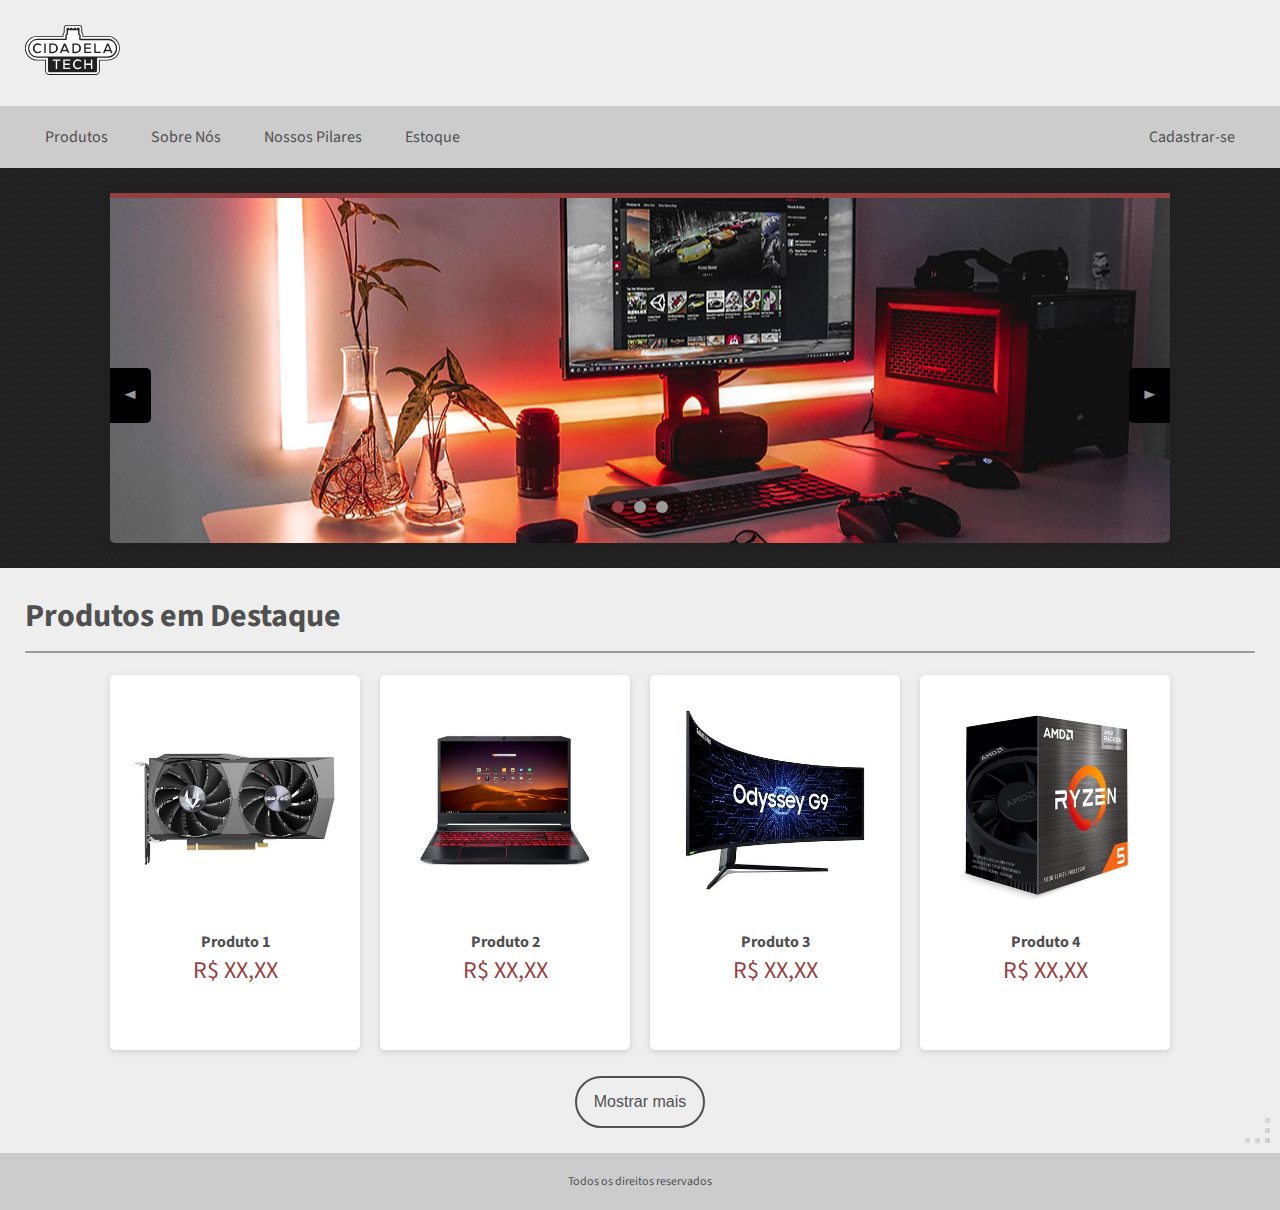
<file: index.html>
<!DOCTYPE html>
<html lang="pt-br">
<head>
    <meta charset="UTF-8">
    <meta http-equiv="X-UA-Compatible" content="IE=edge">
    <meta name="viewport" content="width=device-width, initial-scale=1.0">
    <title>Cidadela Tech - Página Inicial</title>
    <link rel="icon" href="./media/icon.svg">
    <link rel="stylesheet" href="css/style.css">
</head>
<body>
    <header>
        <div class="banner">
            <a href=""><img src="media/logo.svg"></a>
        </div>
        <nav>
            <ul>
                <li><a href="">Produtos</a></li>
                <li><a href="sobre-a-empresa.html">Sobre Nós</a></li>
                <li><a href="listas.html">Nossos Pilares</a></li>
                <li><a href="estoque.html">Estoque</a></li>
                <li class="float-r"><a href="cadastrar.html">Cadastrar-se</a></li>
            </ul>
        </nav>
    </header>
    <div class="gap-area clear-r" style="padding: 25px;">
        <div class="carousel">
            <div class="carousel-bar">
                <div class="carousel-bar-fill"></div>
            </div>
            <div class="carousel-dot-container">
                <div class="carousel-dot"></div>
                <div class="carousel-dot"></div>
                <div class="carousel-dot"></div>
            </div>
            <div class="carousel-button-prev">◄</div>
            <div class="carousel-button-next">►</div>
        </div>
    </div>
    <div class="main-area clear-l">
        <h1>Produtos em Destaque</h1>
        <hr>
        <div id="product-table">
            <div class="product-cell"> <!-- P1 -->
                <img src="media/produtos/p1.jpg" alt="Produto 1" width="200" height="200">
                <br>
                <div class="product-name">Produto 1</div>
                <span class="product-price">R$ XX,XX</span>
            </div>
            <div class="product-cell"> <!-- P2 -->
                <img src="media/produtos/p2.jpg" alt="Produto 2" width="200" height="200">
                <br>
                <div class="product-name">Produto 2</div>
                <span class="product-price">R$ XX,XX</span>
            </div>
            <div class="product-cell"> <!-- P3 -->
                <img src="media/produtos/p3.jpg" alt="Produto 3" width="200" height="200">
                <br>
                <div class="product-name">Produto 3</div>
                <span class="product-price">R$ XX,XX</span>
            </div>
            <div class="product-cell"> <!-- P4 -->
                <img src="media/produtos/p4.jpg" alt="Produto 4" width="200" height="200">
                <br>
                <div class="product-name">Produto 4</div>
                <span class="product-price">R$ XX,XX</span>
            </div>
            <div id="teste" class="product-cell hidden"> <!-- P5 -->
                <img src="media/produtos/p5.jpg" alt="Produto 5" width="200" height="200">
                <br>
                <div class="product-name">Produto 5</div>
                <span class="product-price">R$ XX,XX</span>
            </div>
            <div class="product-cell hidden"> <!-- P6 -->
                <img src="media/produtos/p6.jpg" alt="Produto 6" width="200" height="200">
                <br>
                <div class="product-name">Produto 6</div>
                <span class="product-price">R$ XX,XX</span>
            </div>
            <div class="product-cell hidden"> <!-- P7 -->
                <img src="media/produtos/p7.jpg" alt="Produto 7" width="200" height="200">
                <br>
                <div class="product-name">Produto 7</div>
                <span class="product-price">R$ XX,XX</span>
            </div>
            <div class="product-cell hidden"> <!-- P8 -->
                <img src="media/produtos/p8.jpg" alt="Produto 8" width="200" height="200">
                <br>
                <div class="product-name">Produto 8</div>
                <span class="product-price">R$ XX,XX</span>
            </div>
            <div class="product-cell hidden"> <!-- P9 -->
                <img src="media/produtos/p9.jpg" alt="Produto 9" width="200" height="200">
                <br>
                <div class="product-name">Produto 9</div>
                <span class="product-price">R$ XX,XX</span>
            </div>
            <div class="product-cell hidden"> <!-- P10 -->
                <img src="media/produtos/p10.jpg" alt="Produto 10" width="200" height="200">
                <br>
                <div class="product-name">Produto 10</div>
                <span class="product-price">R$ XX,XX</span>
            </div>
            <div class="product-cell hidden"> <!-- P11 -->
                <img src="media/produtos/p11.jpg" alt="Produto 11" width="200" height="200">
                <br>
                <div class="product-name">Produto 11</div>
                <span class="product-price">R$ XX,XX</span>
            </div>
            <div class="product-cell hidden"> <!-- P12 -->
                <img src="media/produtos/p12.jpg" alt="Produto 12" width="200" height="200">
                <br>
                <div class="product-name">Produto 12</div>
                <span class="product-price">R$ XX,XX</span>
            </div>
            <div class="txt-align-center clear-l"><button onclick="MostrarMais()">Mostrar mais</button></div>
        </div>
    </div>
    <footer class="clear-l">
        <p>Todos os direitos reservados</p>
    </footer>
    <script src="js/carousel.js"></script>
    <script src="js/mostrar-mais.js"></script>
</body>
</html>

<!--
    
TO DO/FIX:

* Site icon

-->
</file>
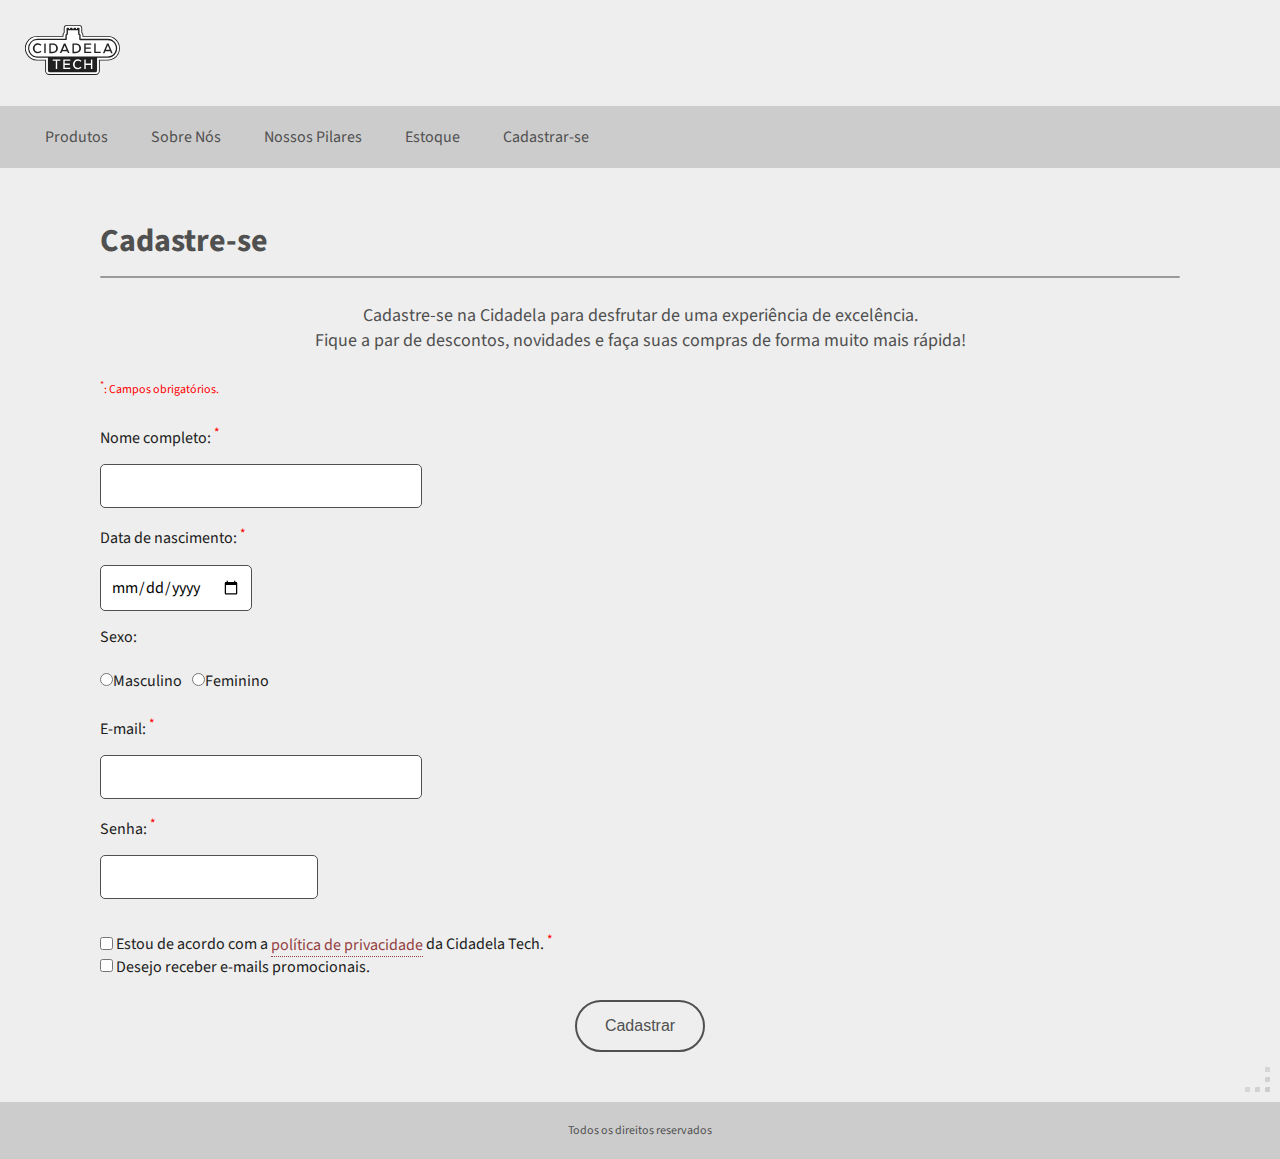
<file: cadastrar.html>
<!DOCTYPE html>
<html lang="pt-br">
<head>
    <meta charset="UTF-8">
    <meta http-equiv="X-UA-Compatible" content="IE=edge">
    <meta name="viewport" content="width=device-width, initial-scale=1.0">
    <title>Cidadela Tech - Cadastrar-se</title>
    <link rel="icon" href="./media/icon.svg">
    <link rel="stylesheet" href="css/style.css">
</head>
<body>
    <header>
        <div class="banner">
            <a href="index.html"><img src="media/logo.svg"></a>
        </div>
        <nav>
            <ul>
                <li class="nav-item-left"><a href="index.html">Produtos</a></li>
                <li class="nav-item-left"><a href="sobre-a-empresa.html">Sobre Nós</a></li>
                <li class="nav-item-left"><a href="listas.html">Nossos Pilares</a></li>
                <li class="nav-item-left"><a href="estoque.html">Estoque</a></li>
                <li class="nav-item-right"><a href="">Cadastrar-se</a></li>
            </ul>
        </nav>
    </header>
    <div class="main-area clear-r">
        <div class="main-area-text-area">
            <h1>Cadastre-se</h1>
            <hr style="margin-bottom: 25px;">
            <p class="lead-paragraph">Cadastre-se na Cidadela para desfrutar de uma experiência de excelência.<br>Fique a par de descontos, novidades e faça suas compras de forma muito mais rápida!</p>
            <p id="mandatory-fields" style="color: red; font-size: 0.75em; margin: 25px auto;"><sup>*</sup>: Campos obrigatórios.</p>
            <form>
                <label class="mandatory" for="nome">Nome completo:</label><br>
                <input type="text" id="nome" name="nome" required><br>

                <label class="mandatory" for="data-de-nascimento">Data de nascimento:</label><br>
                <input type="date" id="data-de-nascimento" name="data-de-nascimento"><br>

                <div><label>Sexo:</label></div><br>
                <div class="input-item float-l"><input type="radio" id="sexo-m" name="sexo" value="m"><label for="sexo-m">Masculino</label></div>
                <div class="input-item"><input type="radio" id="sexo-f" name="sexo" value="f"><label for="sexo-f">Feminino</label></div><br>
                
                <label class="mandatory" for="email">E-mail:</label><br>
                <input type="text" id="email" name="email" required><br>

                <label class="mandatory" for="password">Senha:</label><br>
                <input type="password" id="password" name="password" required><br>

                <div style="margin-top: 15px;"><input type="checkbox" id="privacy-policy-agreement" name="privacy-policy-agreement" value="yes" required>
                <label class="mandatory" for="privacy-policy-agreement">Estou de acordo com a <a href="">política de privacidade</a> da Cidadela Tech.</label><br>
                <input type="checkbox" id="receive-email" name="receive-email" value="yes">
                <label for="receive-email">Desejo receber e-mails promocionais.</label></div><br>

                <div id="input-container">
                    <input type="submit" value="Cadastrar">
                </div>
            </form>
        </div>
    </div>
    <footer class="clear-l">
        <p>Todos os direitos reservados</p>
    </footer>
    <script src="js/form.js"></script>
</body>
</html>
</file>
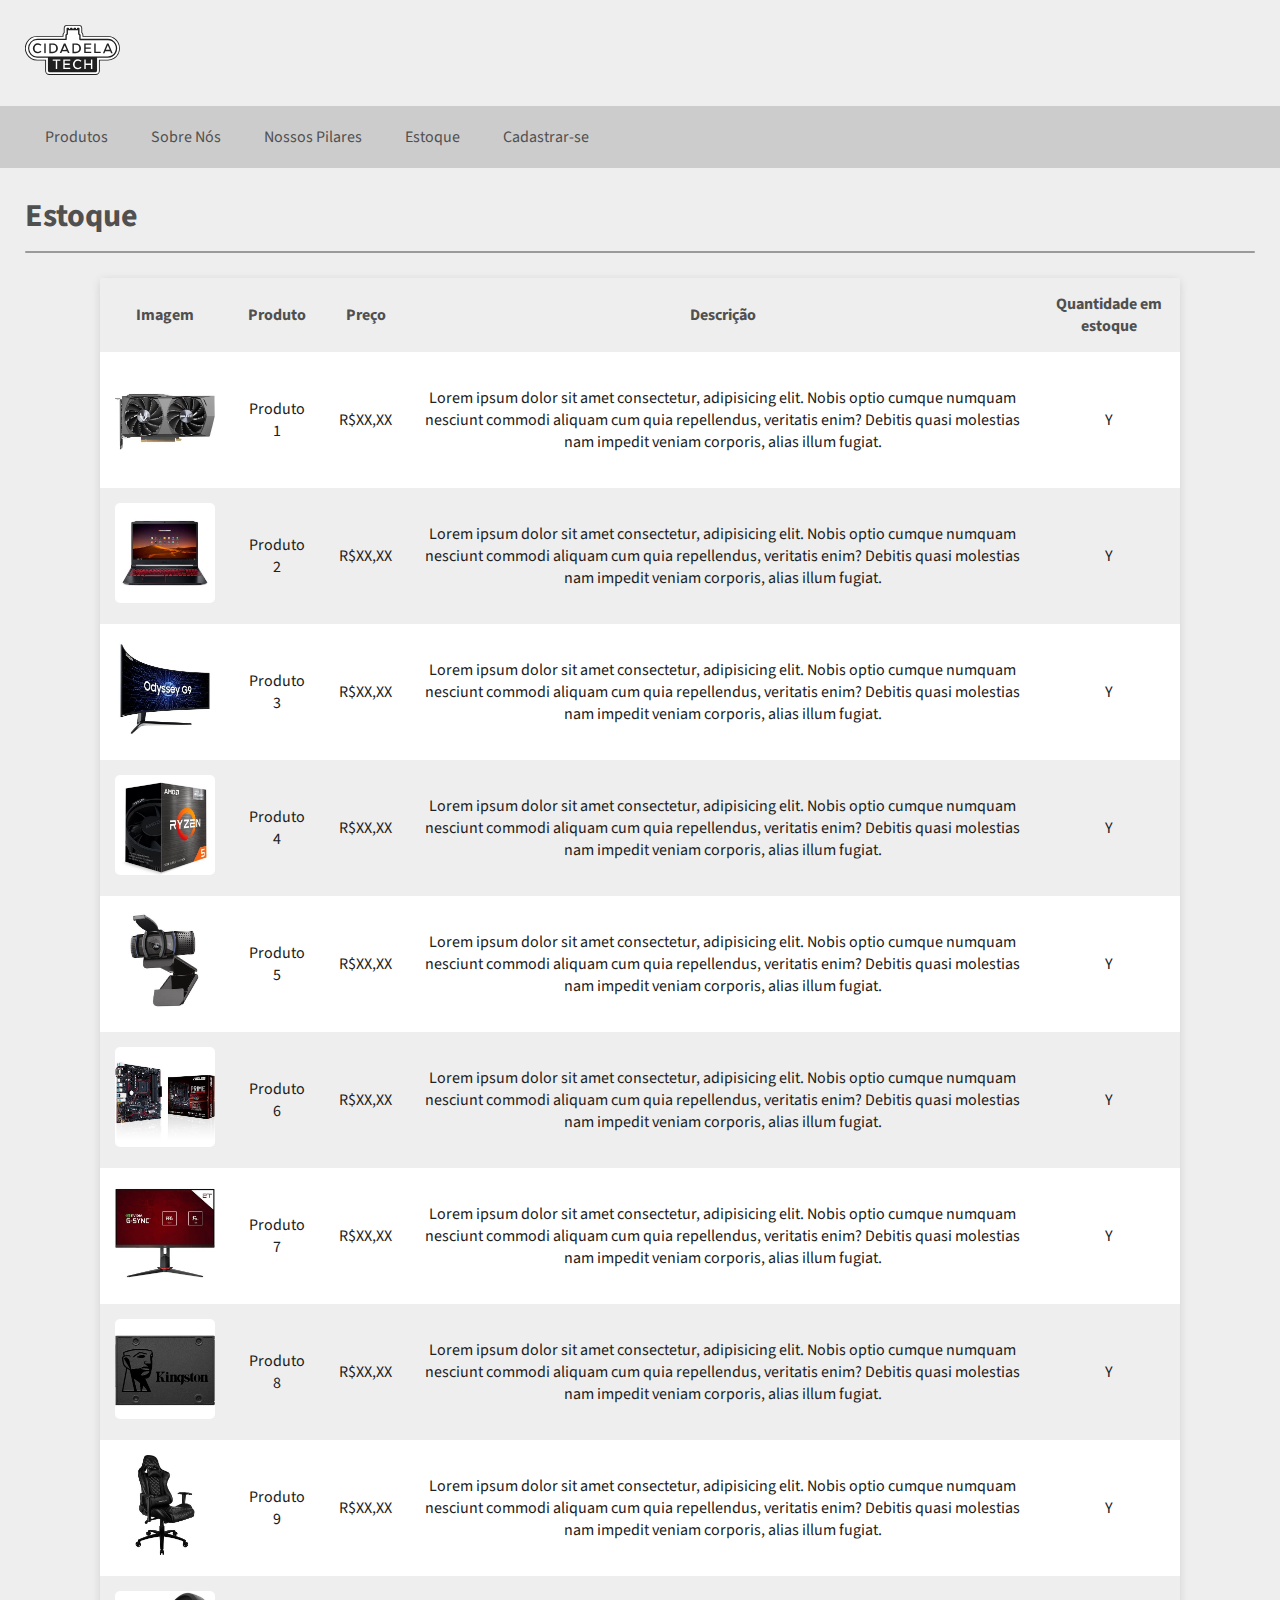
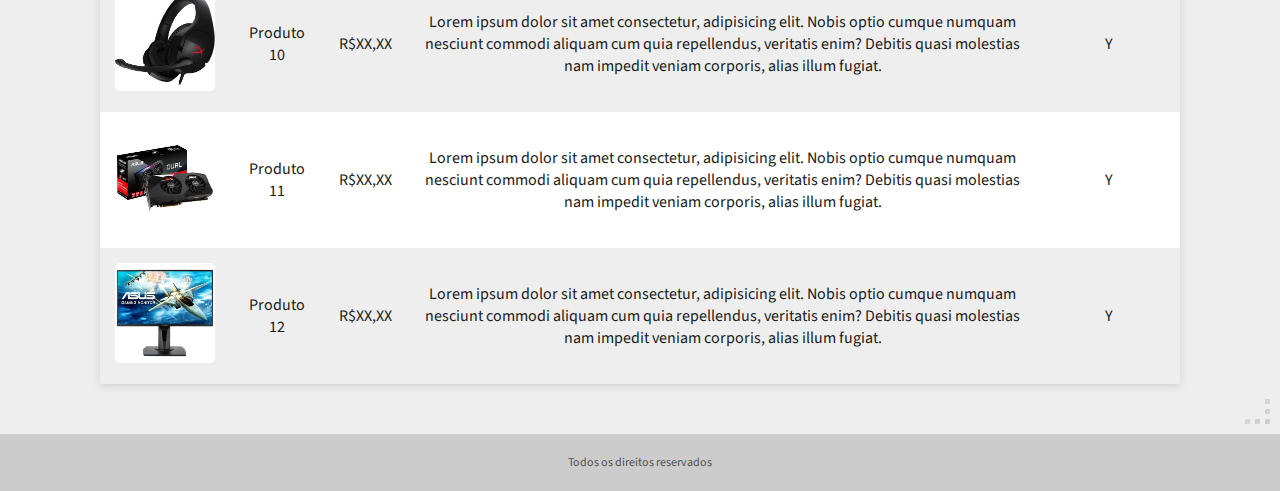
<file: estoque.html>
<!DOCTYPE html>
<html lang="pt-br">
<head>
    <meta charset="UTF-8">
    <meta http-equiv="X-UA-Compatible" content="IE=edge">
    <meta name="viewport" content="width=device-width, initial-scale=1.0">
    <title>Cidadela Tech - Estoque</title>
    <link rel="icon" href="./media/icon.svg">
    <link rel="stylesheet" href="css/style.css">
</head>
<body>
    <header>
        <div class="banner">
            <a href="index.html"><img src="media/logo.svg"></a>
        </div>
        <nav>
            <ul>
                <li class="nav-item-left"><a href="index.html">Produtos</a></li>
                <li class="nav-item-left"><a href="sobre-a-empresa.html">Sobre Nós</a></li>
                <li class="nav-item-left"><a href="listas.html">Nossos Pilares</a></li>
                <li class="nav-item-left"><a href="">Estoque</a></li>
                <li class="nav-item-right"><a href="cadastrar.html">Cadastrar-se</a></li>
            </ul>
        </nav>
    </header>
    <div class="gap-area clear-r"></div>
    <div class="main-area">
        <h1>Estoque</h1>
        <hr>
        <div class="main-area-text-area">
            <table>
                <tr>
                    <th>Imagem</th>
                    <th>Produto</th>
                    <th>Preço</th>
                    <th>Descrição</th>
                    <th>Quantidade em estoque</th>
                </tr>
                <tr>
                    <td><img src="media/produtos/p1.jpg" alt="Produto 1" width="100px" height="100px"></td>
                    <td>Produto 1</td>
                    <td>R$XX,XX</td>
                    <td>Lorem ipsum dolor sit amet consectetur, adipisicing elit. Nobis optio cumque numquam nesciunt commodi aliquam cum quia repellendus, veritatis enim? Debitis quasi molestias nam impedit veniam corporis, alias illum fugiat.</td>
                    <td>Y</td>
                </tr>
                <tr>
                    <td><img src="media/produtos/p2.jpg" alt="Produto 2" width="100px" height="100px"></td>
                    <td>Produto 2</td>
                    <td>R$XX,XX</td>
                    <td>Lorem ipsum dolor sit amet consectetur, adipisicing elit. Nobis optio cumque numquam nesciunt commodi aliquam cum quia repellendus, veritatis enim? Debitis quasi molestias nam impedit veniam corporis, alias illum fugiat.</td>
                    <td>Y</td>
                </tr>
                <tr>
                    <td><img src="media/produtos/p3.jpg" alt="Produto 3" width="100px" height="100px"></td>
                    <td>Produto 3</td>
                    <td>R$XX,XX</td>
                    <td>Lorem ipsum dolor sit amet consectetur, adipisicing elit. Nobis optio cumque numquam nesciunt commodi aliquam cum quia repellendus, veritatis enim? Debitis quasi molestias nam impedit veniam corporis, alias illum fugiat.</td>
                    <td>Y</td>
                </tr>
                <tr>
                    <td><img src="media/produtos/p4.jpg" alt="Produto 4" width="100px" height="100px"></td>
                    <td>Produto 4</td>
                    <td>R$XX,XX</td>
                    <td>Lorem ipsum dolor sit amet consectetur, adipisicing elit. Nobis optio cumque numquam nesciunt commodi aliquam cum quia repellendus, veritatis enim? Debitis quasi molestias nam impedit veniam corporis, alias illum fugiat.</td>
                    <td>Y</td>
                </tr>
                <tr>
                    <td><img src="media/produtos/p5.jpg" alt="Produto 5" width="100px" height="100px"></td>
                    <td>Produto 5</td>
                    <td>R$XX,XX</td>
                    <td>Lorem ipsum dolor sit amet consectetur, adipisicing elit. Nobis optio cumque numquam nesciunt commodi aliquam cum quia repellendus, veritatis enim? Debitis quasi molestias nam impedit veniam corporis, alias illum fugiat.</td>
                    <td>Y</td>
                </tr>
                <tr>
                    <td><img src="media/produtos/p6.jpg" alt="Produto 6" width="100px" height="100px"></td>
                    <td>Produto 6</td>
                    <td>R$XX,XX</td>
                    <td>Lorem ipsum dolor sit amet consectetur, adipisicing elit. Nobis optio cumque numquam nesciunt commodi aliquam cum quia repellendus, veritatis enim? Debitis quasi molestias nam impedit veniam corporis, alias illum fugiat.</td>
                    <td>Y</td>
                </tr>
                <tr>
                    <td><img src="media/produtos/p7.jpg" alt="Produto 7" width="100px" height="100px"></td>
                    <td>Produto 7</td>
                    <td>R$XX,XX</td>
                    <td>Lorem ipsum dolor sit amet consectetur, adipisicing elit. Nobis optio cumque numquam nesciunt commodi aliquam cum quia repellendus, veritatis enim? Debitis quasi molestias nam impedit veniam corporis, alias illum fugiat.</td>
                    <td>Y</td>
                </tr>
                <tr>
                    <td><img src="media/produtos/p8.jpg" alt="Produto 8" width="100px" height="100px"></td>
                    <td>Produto 8</td>
                    <td>R$XX,XX</td>
                    <td>Lorem ipsum dolor sit amet consectetur, adipisicing elit. Nobis optio cumque numquam nesciunt commodi aliquam cum quia repellendus, veritatis enim? Debitis quasi molestias nam impedit veniam corporis, alias illum fugiat.</td>
                    <td>Y</td>
                </tr>
                <tr>
                    <td><img src="media/produtos/p9.jpg" alt="Produto 9" width="100px" height="100px"></td>
                    <td>Produto 9</td>
                    <td>R$XX,XX</td>
                    <td>Lorem ipsum dolor sit amet consectetur, adipisicing elit. Nobis optio cumque numquam nesciunt commodi aliquam cum quia repellendus, veritatis enim? Debitis quasi molestias nam impedit veniam corporis, alias illum fugiat.</td>
                    <td>Y</td>
                </tr>
                <tr>
                    <td><img src="media/produtos/p10.jpg" alt="Produto 10" width="100px" height="100px"></td>
                    <td>Produto 10</td>
                    <td>R$XX,XX</td>
                    <td>Lorem ipsum dolor sit amet consectetur, adipisicing elit. Nobis optio cumque numquam nesciunt commodi aliquam cum quia repellendus, veritatis enim? Debitis quasi molestias nam impedit veniam corporis, alias illum fugiat.</td>
                    <td>Y</td>
                </tr>
                <tr>
                    <td><img src="media/produtos/p11.jpg" alt="Produto 11" width="100px" height="100px"></td>
                    <td>Produto 11</td>
                    <td>R$XX,XX</td>
                    <td>Lorem ipsum dolor sit amet consectetur, adipisicing elit. Nobis optio cumque numquam nesciunt commodi aliquam cum quia repellendus, veritatis enim? Debitis quasi molestias nam impedit veniam corporis, alias illum fugiat.</td>
                    <td>Y</td>
                </tr>
                <tr>
                    <td><img src="media/produtos/p12.jpg" alt="Produto 12" width="100px" height="100px"></td>
                    <td>Produto 12</td>
                    <td>R$XX,XX</td>
                    <td>Lorem ipsum dolor sit amet consectetur, adipisicing elit. Nobis optio cumque numquam nesciunt commodi aliquam cum quia repellendus, veritatis enim? Debitis quasi molestias nam impedit veniam corporis, alias illum fugiat.</td>
                    <td>Y</td>
                </tr>
            </table>
        </div>
    </div>
    <footer class="clear-l">
        <p>Todos os direitos reservados</p>
    </footer>
</body>
</html>
</file>
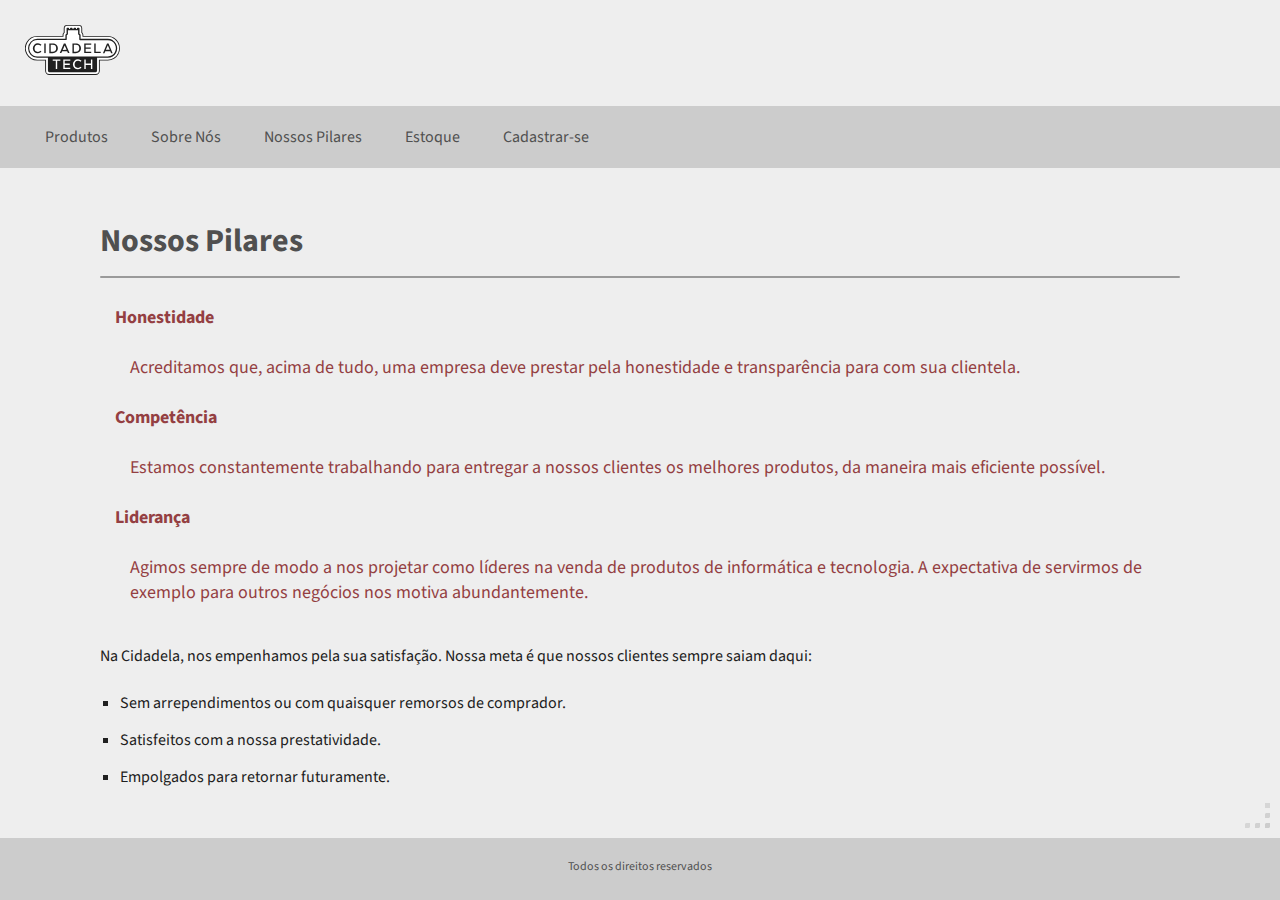
<file: listas.html>
<!DOCTYPE html>
<html lang="pt-br">
<head>
    <meta charset="UTF-8">
    <meta http-equiv="X-UA-Compatible" content="IE=edge">
    <meta name="viewport" content="width=device-width, initial-scale=1.0">
    <title>Cidadela Tech - Nossos Pilares</title>
    <link rel="icon" href="./media/icon.svg">
    <link rel="stylesheet" href="css/style.css">
</head>
<body>
    <header>
        <div class="banner">
            <a href="index.html"><img src="media/logo.svg"></a>
        </div>
        <nav>
            <ul>
                <li class="nav-item-left"><a href="index.html">Produtos</a></li>
                <li class="nav-item-left"><a href="sobre-a-empresa.html">Sobre Nós</a></li>
                <li class="nav-item-left"><a href="">Nossos Pilares</a></li>
                <li class="nav-item-left"><a href="estoque.html">Estoque</a></li>
                <li class="nav-item-right"><a href="cadastrar.html">Cadastrar-se</a></li>
            </ul>
        </nav>
    </header>
    <div class="gap-area clear-r"></div>
    <div class="main-area">
        <div class="main-area-text-area">
            <h1>Nossos Pilares</h1>
            <hr>
            <div class="list-container">
                <dl class="list">
                    <dt style="margin-top: 0;">Honestidade</dt>
                    <dd>Acreditamos que, acima de tudo, uma empresa deve prestar pela <span class="highlighted-txt">honestidade</span> e <span class="highlighted-txt">transparência</span> para com sua clientela.</dd>
                    <dt>Competência</dt>
                    <dd>Estamos constantemente trabalhando para entregar a nossos clientes os melhores produtos, da maneira mais <span class="highlighted-txt">eficiente</span> possível.</dd>
                    <dt>Liderança</dt>
                    <dd>Agimos sempre de modo a nos projetar como <span class="highlighted-txt">líderes</span> na venda de produtos de informática e tecnologia. A expectativa de servirmos de exemplo para outros negócios nos motiva abundantemente.</dd>
                </dl>
            </div>
            <p style="margin: 25px 0;">Na Cidadela, nos empenhamos pela sua satisfação. Nossa meta é que nossos clientes sempre saiam daqui:</p>
            <ul class="list">
                <li>Sem arrependimentos ou com quaisquer remorsos de comprador.</li>
                <li>Satisfeitos com a nossa prestatividade.</li>
                <li>Empolgados para retornar futuramente.</li>
            </ul>
        </div>
    </div>
    <footer class="clear-l">
        <p>Todos os direitos reservados</p>
    </footer>
</body>
</html>
</file>
<file: css/style.css>
/* Font import */

@import url('https://fonts.googleapis.com/css2?family=Source+Sans+Pro:ital,wght@0,300;0,400;0,700;0,900;1,300;1,400;1,700;1,900&display=swap');

/* Animations */

@keyframes cellSpringUp {
    from {transform: scale(0, 0)}
    to {transform: scale(1, 1)}
}

@keyframes carouselSpringUp {
    from {transform: scale(0.975, 0.975)}
    to {transform: scale(1, 1)}
}

@keyframes barFill {
    0% {width: 0%}
    99.5% {width: 100%}
    /* 100% {width: 100%} */
}

/*

/////////////////////////////////////////////////
// MAIN CSS
/////////////////////////////////////////////////

*/

* {
    padding: 0;
    margin: 0;
}

body {
    font-size: 16px;
    font-family: 'Source Sans Pro', sans-serif;
    color: #202020;
    background-color: #ccc;
}

.banner {
    padding: 25px;
    background-color: #eee;
}

.banner img {
    height: 50px;
}

nav {
    background-color: #ccc;
    position: -webkit-sticky;
    position: sticky;
    top: 0;
    padding: 0 25px;
}

nav a, nav a:visited {
    color: #505050;
    text-decoration: none;
    padding: 20px;
}

nav a:hover {
    color: #ccc;
    background-color: #943f42;
}

nav ul {
    padding: 20px 0px;
    list-style-type: none;
}

nav li {
    display: inline;
}

.gap-area {
    background: url(../media/bg-element.png) #202020;
}

.gap-area h1 {
    position: absolute;
    top: 40.75%;
    left: 10%;
    font-size: 3.33vw;
    color: white;
    text-align: center;
    z-index: 1;
}

.carousel,
.carousel-bar
{
    max-width: 1060px;
    margin: 0 auto;
}

.carousel {
    position: relative;
    background-position: 50% 55%;
    background-repeat: no-repeat;
    background-color: #eee;
    border-radius: 0 0 5px 5px;
    height: 350px;
    transition: background-image 0.5s;
    box-shadow: 0px 2px 8px #202020;

    animation-name: carouselSpringUp;
    animation-duration: 0.4s;
}

.carousel-bar,
.carousel-bar-fill {
    height: 5px;
}

.carousel-bar {
    background-color: #9a9a9a;
}

.carousel-bar-fill {
    background-color: #943f42;
    animation: barFill 2.5s linear infinite;
}

.carousel-dot-container {
    position: absolute;
    bottom: 0%;
    left: 50%;
    display: flex;
    background-color: rgba(0, 0, 0, 0.35);
    padding: 15px;
    margin-bottom: 15px;
    border-radius: 100px;
    transform: translate(-50%, 0);
    transition: background-color 0.5s;
}

.carousel-dot-container:hover {
    background-color: #000;
}

.carousel-button-next,
.carousel-button-prev {
    position: absolute;
    top: 175px;
    text-align: center;
    color: #9a9a9a;
    background-color: #000;
    font-size: 1.125em;
    padding: 15px;
    cursor: pointer;
    transition: color 0.2s, background-color 0.2s;
}

.carousel-button-next {
    border-radius: 5px 0px 0px 5px;
    right: 0;
}

.carousel-button-prev {
    border-radius: 0px 5px 5px 0px;
    left: 0;
}

.carousel-button-next:hover {
    color: #f08c90;
    background-color: #943f42;
}

.carousel-button-prev:hover {
    color: #f08c90;
    background-color: #943f42;
}

.slide {
    display: none;
}

#active, .carousel-dot:hover
{
    background-color: #943f42;
}

.carousel-dot {
    border-radius: 100px;
    background-color: #9a9a9a;
    width: 12px;
    height: 12px;
    margin: 0 5px;
    cursor: pointer;
    transition: background-color 0.2s;
    text-shadow: 0px 2px 8px #202020;
}

.main-area {
    padding: 25px;
    background: url('../media/squares.png') #eee bottom right no-repeat;
}

.main-area a, a:visited {
    border-bottom: 1px #943f42 dotted;
    color: #943f42;
    text-decoration: none;
}

.main-area a:hover {
    border-color: #f08c90;
    color: #f08c90;
}

.main-area h1 {
    color: #505050;
}

.main-area hr {
    border: none;
    border-bottom: 2px #9a9a9a solid;
    border-radius: 100px;
    margin: 0.75em 0;
}

.main-area-text-area {
    max-width: 1080px;
    margin: 25px auto;
}

.main-area img {
    border-radius: 5px;
}

.lead-paragraph
{
    color: #505050;
    text-align: center;
    font-size: 1.125em;
    max-width: 900px;
    margin: 0 auto;
}

.img
{
    width: 100%;
    max-width: 720px;
    margin-bottom: 15px;
    animation-name: cellSpringUp;
    animation-duration: 0.4s;
    transition: transform 0.4s;
}

.main-area-text-area img:hover
{
    transform: scale(1.0125, 1.0125);
}

#product-table {
    max-width: 1080px;
    margin: auto;
}

#product-table button {
    color: #505050;
    font-size: 1em;
    width: 130px;
    background: none;
    transition: background-color 0.5s, width 0.5s, color 0.5s, border-color 0.5s;
    border: 2px #505050 solid;   
    border-radius: 50px;
    margin-top: 1em;
    padding: 15px;
    cursor: pointer;
}

#product-table button:hover
{
    color: #fff;
    background-color: #943f42;
    width: 150px;
    border-color: #943f42;
}

.product-cell {
    float: left;
    margin: 10px;
    padding: 25px 0px;
    width: 250px;
    height: 325px;
    background-color: #fff;
    border-radius: 5px;
    box-shadow: 0px 2px 6px #d0d0d0;
    transition: color 0.25s, background-color 0.25s, transform 0.25s;
    text-align: center;
    animation-name: cellSpringUp;
    animation-duration: 0.4s;
}

.product-cell:hover {
    color: #fff;
    background-color: #943f42;
    transform: scale(1.05, 1.05);
}

.product-cell:hover .product-name {
    color: #fff;
}

.product-cell:hover .product-price {
    color: #f08c90;
}

.product-name {
    font-weight: bold;
    color: #505050;
    margin-top: 25px;
}

.product-price {
    font-size: 1.5em;
    color: #943f42;
    transition: color 0.25s;
}

footer {
    color: #505050;
    font-size: 0.75em;
    padding: 20px 0;
    text-align: center;
    background: #ccc;
}

/* Table */

.main-area table {
    border: none;
    width: 100%;
    background-color: #eee;
    border-collapse: collapse;
    border-radius: 5px 5px 0px 0px;
    box-shadow: 0px 2px 8px #d0d0d0;
}

.main-area th,
.main-area td {
    border: 0px black solid;
    padding: 15px;
}

.main-area th
{
    background-color: #eee;
    color: #505050;
}

.main-area tr {
    transition: color 0.25s, background-color 0.25s;
}

.main-area tr:nth-child(even) {
    background-color: #fff;
}

.main-area tr:hover {
    background-color: #943f42;
    color: #fff;   
}

.main-area td {
    text-align: center;
}

/* Lists */

.list-container {
    padding: 15px;
}

.main-area-text-area ul {
    list-style-type: square;
}

.list dt,
.list dd {
    color: #943f42;
    font-size: 1.125em;
}

.list dt {
    font-weight: bold;
    margin: 25px 0;
}

.list dd {
    margin-left: 15px;
}

.list li {
    margin-bottom: 15px;
    margin-left: 20px;
}

/* Input */

input[type="text"],
input[type="date"],
input[type="password"] {
    margin: 15px 0px;
    border: 1px #505050 solid;
    padding: 10px;
    border-radius: 5px;
    font-size: 1em;
    font-family: 'Source Sans Pro', sans-serif;
    outline: none;
    transition: border-color 0.25s, background-color 0.25s, color 0.25s;
}

input[type="text"]:focus,
input[type="date"]:focus,
input[type="password"]:focus {
    border-color: #943f42;
    background-color: #f7c5c7;
    color: #943f42;
}

input[type="text"] {
    width: 300px;
}

input[type="submit"] {
    color: #505050;
    font-size: 1em;
    width: 130px;
    background: none;
    transition: background-color 0.5s, width 0.5s, color 0.5s, border-color 0.5s;
    border: 2px #505050 solid;   
    border-radius: 50px;
    padding: 15px;
    cursor: pointer;
}

input[type="submit"]:hover {
    color: #fff;
    background-color: #943f42;
    width: 150px;
    border-color: #943f42;
}

.input-item {
    margin-right: 10px;
}

#input-container {
    width: 130px;
    margin: 0 auto;
    transition: width 0.5s;
}

#input-container:hover {
    width: 150px;
}

/* Misc. */

.highlighted-txt {
    color: #943f42;
}

.pos-relative {
    position: relative;
}

.hidden {
    display: none;
}

.txt-align-center {
    text-align: center;
}

.float-r {
    float: right;
}

.float-l {
    float: left;
}

.clear-r {
    clear: right;
}

.clear-l {
    clear: left;
}

.min-height {
    min-height: 300px;
}
</file>
